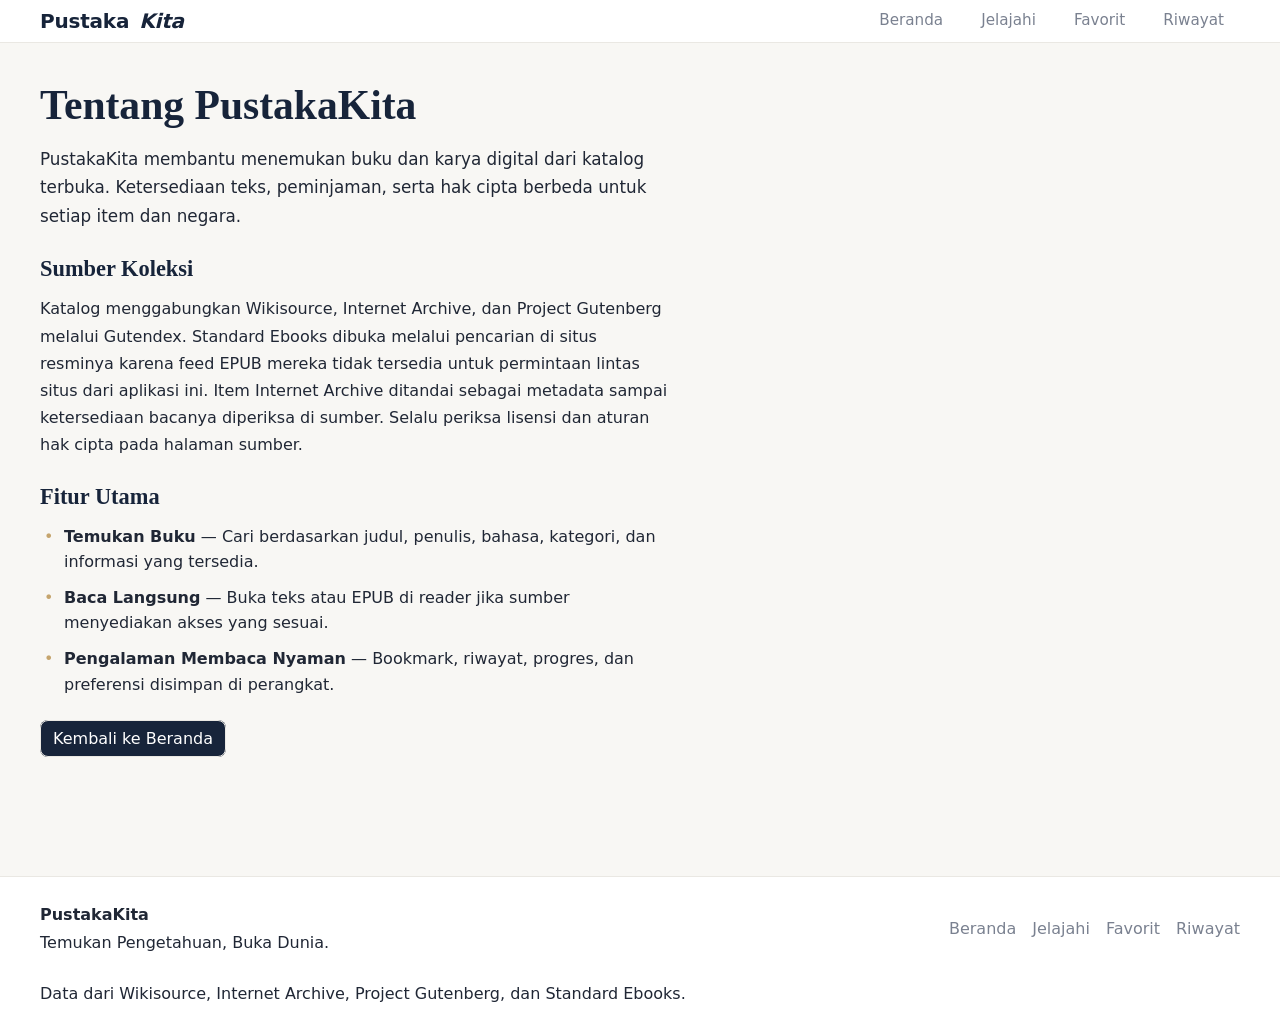
<file: about.html>
<!doctype html>
<html lang="id"><head>
<meta charset="utf-8"><meta name="viewport" content="width=device-width,initial-scale=1">
<title>Tentang PustakaKita</title>
<meta name="description" content="Tentang PustakaKita dan sumber katalog buku digital yang digunakan.">
<link rel="preconnect" href="https://fonts.googleapis.com"><link rel="preconnect" href="https://fonts.gstatic.com" crossorigin>
<link href="https://fonts.googleapis.com/css2?family=Plus+Jakarta+Sans:wght@400;500;600&display=swap" rel="stylesheet">
<link rel="stylesheet" href="./style.css">
</head><body data-view="about">

<header class="top"><div class="wrap">
  <a class="brand" href="./index.htm#/">Pustaka<i>Kita</i></a>
  <nav class="nav" aria-label="Utama">
    <a href="./index.htm#/">Beranda</a><a href="./index.htm#/cari">Jelajahi</a><a href="./index.htm#/favorit">Favorit</a><a href="./index.htm#/riwayat">Riwayat</a>
  </nav>
</div></header>

<main>
  <div class="wrap about-content">
    <h1 class="about-title">Tentang PustakaKita</h1>
    <p class="about-lead">PustakaKita membantu menemukan buku dan karya digital dari katalog terbuka. Ketersediaan teks, peminjaman, serta hak cipta berbeda untuk setiap item dan negara.</p>

    <h2 class="about-heading">Sumber Koleksi</h2>
    <p class="about-paragraph">Katalog menggabungkan Wikisource, Internet Archive, dan Project Gutenberg melalui Gutendex. Standard Ebooks dibuka melalui pencarian di situs resminya karena feed EPUB mereka tidak tersedia untuk permintaan lintas situs dari aplikasi ini. Item Internet Archive ditandai sebagai metadata sampai ketersediaan bacanya diperiksa di sumber. Selalu periksa lisensi dan aturan hak cipta pada halaman sumber.</p>

    <h2 class="about-heading">Fitur Utama</h2>
    <ul class="about-features">
      <li><strong>Temukan Buku</strong> — Cari berdasarkan judul, penulis, bahasa, kategori, dan informasi yang tersedia.</li>
      <li><strong>Baca Langsung</strong> — Buka teks atau EPUB di reader jika sumber menyediakan akses yang sesuai.</li>
      <li><strong>Pengalaman Membaca Nyaman</strong> — Bookmark, riwayat, progres, dan preferensi disimpan di perangkat.</li>
    </ul>

    <p><a class="btn" href="./index.htm#/">Kembali ke Beranda</a></p>
  </div>
</main>

<footer class="foot"><div class="wrap">
  <div><b class="serif">PustakaKita</b><br>Temukan Pengetahuan, Buka Dunia.</div>
  <nav aria-label="Footer"><a href="./index.htm#/">Beranda</a><a href="./index.htm#/cari">Jelajahi</a><a href="./index.htm#/favorit">Favorit</a><a href="./index.htm#/riwayat">Riwayat</a></nav>
  <div>Data dari Wikisource, Internet Archive, Project Gutenberg, dan Standard Ebooks.</div>
</div></footer>

</body></html>
</file>
<file: style.css>
:root {
    --bg: #F8F7F4;
    --ivory: #F8F7F4;
    --surface: #FFFFFF;
    --midnight-navy: #17243A;
    --deep-navy: #101A2B;
    --muted-gold: #C5A46D;
    --primary-text: #202735;
    --secondary-text: #7A8190;
    --border: #EAE8E3;
    --navy: #17243A;
    --ink: #202735;
    --muted: #7A8190;
    --primary: #17243A;
    --primary-hover: #101A2B;
    --gold: #C5A46D;
    --line: #EAE8E3;
}

:root[data-theme="dark"] {
    --bg: #111827;
    --ivory: #111827;
    --surface: #1F2937;
    --midnight-navy: #F3F4F6;
    --deep-navy: #E5E7EB;
    --primary-text: #F3F4F6;
    --secondary-text: #A8B0BE;
    --border: #374151;
    --navy: #F3F4F6;
    --ink: #F3F4F6;
    --muted: #A8B0BE;
    --primary: #F3F4F6;
    --primary-hover: #E5E7EB;
    --line: #374151;
}

* {
    box-sizing: border-box
}

html {
    scroll-padding-top: 90px
}

body {
    margin: 0;
    background: var(--ivory);
    color: var(--primary-text);
    font: 400 16px/1.7 "Inter", system-ui, -apple-system, BlinkMacSystemFont, sans-serif;
    min-height: 100vh;
    display: flex;
    flex-direction: column
}

a {
    color: inherit
}

:focus-visible {
    outline: 2px solid var(--muted-gold);
    outline-offset: 2px
}

.wrap {
    width: 100%;
    max-width: 1280px;
    margin: 0 auto;
    padding: 0 clamp(16px, 4vw, 40px)
}

main {
    flex: 1
}

/* header - sticky navbar */
.top {
    background: var(--surface);
    border-bottom: 1px solid var(--border);
    position: sticky;
    top: 0;
    z-index: 100;
    backdrop-filter: blur(8px);
}

.nav-container {
    display: flex;
    align-items: center;
    justify-content: space-between;
    gap: 24px;
    min-height: 72px;
    flex-wrap: nowrap;
}

.top .nav-container {
    max-width: 1600px;
}

.nav-left {
    display: flex;
    align-items: center;
    flex-shrink: 0;
}

.brand {
    display: flex;
    align-items: center;
    gap: 10px;
    font-family: Inter, system-ui, sans-serif;
    font-size: 1.25rem;
    text-decoration: none;
    font-weight: 600;
    color: var(--midnight-navy);
    letter-spacing: -0.01em;
    transition: opacity 0.2s ease;
}

.brand:hover {
    opacity: 0.9;
}

.brand-icon {
    color: var(--midnight-navy);
    flex-shrink: 0;
}

.brand-name {
    white-space: nowrap;
}

.nav-center {
    display: flex;
    align-items: center;
    gap: 4px;
    margin-left: auto;
    margin-right: auto;
    flex-wrap: nowrap;
    min-width: 0;
}

.nav {
    display: flex;
    gap: 6px;
    flex-wrap: nowrap;
}

.nav a {
    padding: 8px 16px;
    text-decoration: none;
    color: var(--secondary-text);
    border-radius: 8px;
    font-weight: 500;
    font-size: 0.95rem;
    transition: all 0.2s ease;
    white-space: nowrap;
    position: relative;
}

.nav a:hover {
    color: var(--midnight-navy);
    background: rgba(197, 164, 109, 0.08);
}

.nav a[aria-current="page"] {
    color: var(--midnight-navy);
    font-weight: 600;
}

.nav-right {
    display: flex;
    align-items: center;
    gap: 12px;
    flex-shrink: 0;
}

.detail-access-note {
    margin: 14px 0;
    padding: 12px 14px;
    border: 1px solid var(--border);
    border-radius: 10px;
    background: var(--ivory);
    color: var(--secondary-text);
    font-size: 0.9rem;
    line-height: 1.6;
}

.reader-text {
    max-width: 72ch;
    margin: 0 auto;
    overflow-wrap: anywhere;
    white-space: pre-wrap;
    font: inherit;
}

.nav-search-form {
    display: flex;
    align-items: center;
    gap: 8px;
    background: var(--ivory);
    border: 1px solid var(--border);
    border-radius: 10px;
    padding: 6px 12px;
    min-width: 200px;
    transition: all 0.2s ease;
}

.nav-search-form:focus-within {
    border-color: var(--muted-gold);
    box-shadow: 0 0 0 3px rgba(197, 164, 109, 0.1);
}

.nav-search-icon {
    color: var(--secondary-text);
    flex-shrink: 0;
}

.nav-search-form input {
    border: none;
    background: transparent;
    outline: none;
    font: 400 0.9rem/1.5 "Inter", system-ui, sans-serif;
    color: var(--primary-text);
    width: 100%;
    min-width: 0;
}

.nav-search-form input::placeholder {
    color: var(--secondary-text);
}

.nav-icon-link {
    display: flex;
    align-items: center;
    gap: 6px;
    text-decoration: none;
    color: var(--secondary-text);
    padding: 8px 10px;
    border-radius: 8px;
    font-weight: 500;
    font-size: 0.9rem;
    transition: all 0.2s ease;
    white-space: nowrap;
}

.nav-icon-link:hover {
    color: var(--midnight-navy);
    background: rgba(197, 164, 109, 0.08);
}

.nav-icon-link[aria-current="page"] {
    color: var(--midnight-navy);
    font-weight: 600;
}

.nav-icon-link svg {
    color: currentColor;
    flex-shrink: 0;
}

.nav-icon-text {
    display: inline;
}

.nav-hamburger {
    display: none;
    background: transparent;
    border: 1px solid var(--border);
    border-radius: 8px;
    padding: 8px;
    cursor: pointer;
    transition: all 0.2s ease;
}

.theme-toggle {
    border: 1px solid var(--border);
    border-radius: 8px;
    padding: 8px 10px;
    background: var(--surface);
    color: var(--primary-text);
    font: inherit;
    cursor: pointer;
}

.nav-hamburger:hover {
    background: var(--ivory);
    border-color: var(--muted-gold);
}

.nav-hamburger span {
    display: block;
    width: 20px;
    height: 2px;
    background: var(--midnight-navy);
    margin: 4px 0;
    border-radius: 2px;
}

.nav-mobile-menu {
    display: none;
    background: var(--surface);
    border-bottom: 1px solid var(--border);
}

.nav-mobile {
    display: flex;
    flex-direction: column;
    padding: 8px 0;
}

.nav-mobile a {
    padding: 12px clamp(16px, 4vw, 40px);
    text-decoration: none;
    color: var(--secondary-text);
    font-weight: 500;
    font-size: 0.95rem;
    border-left: 3px solid transparent;
    transition: all 0.2s ease;
}

.nav-mobile a:hover {
    color: var(--midnight-navy);
    background: rgba(197, 164, 109, 0.08);
    border-left-color: var(--muted-gold);
}

.nav-mobile a[aria-current="page"] {
    color: var(--midnight-navy);
    font-weight: 600;
    border-left-color: var(--muted-gold);
    background: rgba(197, 164, 109, 0.08);
}

/* hero section */
.hero {
    padding: clamp(48px, 8vw, 80px) 0 clamp(40px, 7vw, 64px);
    background: linear-gradient(180deg, var(--ivory) 0%, rgba(248, 247, 244, 0.7) 100%);
}

.hero-grid {
    display: grid;
    grid-template-columns: 1.1fr 0.9fr;
    gap: clamp(40px, 6vw, 80px);
    align-items: center;
}

.hero-content {
    display: flex;
    flex-direction: column;
    gap: 24px;
}

.hero-eyebrow {
    font-size: 0.75rem;
    font-weight: 600;
    letter-spacing: 0.12em;
    color: var(--muted-gold);
    text-transform: uppercase;
}

.hero-title {
    font-size: clamp(2rem, 5vw, 3.5rem);
    font-weight: 700;
    line-height: 1.15;
    color: var(--midnight-navy);
    margin: 0;
    letter-spacing: -0.02em;
}

.hero-description {
    font-size: clamp(1rem, 2vw, 1.125rem);
    color: var(--secondary-text);
    line-height: 1.8;
    margin: 0;
    max-width: 540px;
}

.hero-search {
    margin-top: 8px;
}

.hero-search-inner {
    display: flex;
    align-items: center;
    gap: 12px;
    background: var(--surface);
    border: 1px solid var(--border);
    border-radius: 12px;
    padding: 8px 8px 8px 16px;
    box-shadow: 0 2px 8px rgba(23, 36, 58, 0.04);
    transition: all 0.2s ease;
    max-width: 540px;
}

.hero-search-inner:focus-within {
    border-color: var(--muted-gold);
    box-shadow: 0 0 0 3px rgba(197, 164, 109, 0.12), 0 4px 12px rgba(23, 36, 58, 0.06);
}

.hero-search-icon {
    color: var(--secondary-text);
    flex-shrink: 0;
}

.hero-search-inner input {
    flex: 1;
    border: none;
    background: transparent;
    outline: none;
    font: 400 0.95rem/1.6 "Inter", system-ui, sans-serif;
    color: var(--primary-text);
    min-width: 0;
}

.hero-search-inner input::placeholder {
    color: var(--secondary-text);
}

.hero-search-btn {
    background: var(--midnight-navy);
    color: #FFFFFF;
    border: none;
    padding: 10px 28px;
    border-radius: 10px;
    font: 500 0.95rem/1.5 "Inter", system-ui, sans-serif;
    cursor: pointer;
    transition: all 0.2s ease;
    white-space: nowrap;
    flex-shrink: 0;
}

.hero-search-btn:hover {
    background: var(--deep-navy);
    box-shadow: 0 4px 12px rgba(23, 36, 58, 0.2);
}

.hero-search-btn:active {
    transform: translateY(1px);
}

.hero-showcase {
    display: flex;
    justify-content: center;
    align-items: center;
}

.book-stack {
    position: relative;
    width: 100%;
    max-width: 380px;
    aspect-ratio: 4/3;
}

.book-card {
    position: absolute;
    border-radius: 6px;
    overflow: hidden;
    box-shadow: 0 20px 40px rgba(16, 26, 43, 0.15), 0 8px 16px rgba(16, 26, 43, 0.1);
    background: #f1f5f9;
    transition: transform 0.3s ease;
}

.book-card:hover {
    transform: translateY(-4px) rotate(0deg) !important;
}

.book-card img {
    width: 100%;
    height: 100%;
    object-fit: cover;
    display: block;
}

.book-1 {
    width: 140px;
    aspect-ratio: 2/3;
    top: 10%;
    left: 0;
    transform: rotate(-12deg);
    z-index: 1;
}

.book-2 {
    width: 150px;
    aspect-ratio: 2/3;
    top: 5%;
    left: 35%;
    transform: rotate(-4deg);
    z-index: 2;
}

.book-3 {
    width: 155px;
    aspect-ratio: 2/3;
    top: 15%;
    left: 62%;
    transform: rotate(8deg);
    z-index: 3;
}

.book-4 {
    width: 145px;
    aspect-ratio: 2/3;
    bottom: 5%;
    left: 18%;
    transform: rotate(-2deg);
    z-index: 4;
}

/* sections */
.sec {
    padding: 48px 0 64px;
}

/* grid */
.grid {
    display: grid;
    gap: 24px 18px;
    grid-template-columns: repeat(2, minmax(0, 1fr))
}

.discovery-header {
    margin: 56px 0 24px;
}

.discovery-header:first-of-type {
    margin-top: 0;
}

.discovery-header .section-title {
    font-size: clamp(1.375rem, 3vw, 1.875rem);
    font-weight: 600;
    margin: 0 0 8px;
    color: var(--midnight-navy);
    letter-spacing: -0.01em;
}

.section-desc {
    margin: 0;
    color: var(--secondary-text);
    font-size: 0.95rem;
}

/* grid */
.grid {
    display: grid;
    gap: 24px 18px;
    grid-template-columns: repeat(2, minmax(0, 1fr))
}

@media(min-width:640px) {
    .grid {
        grid-template-columns: repeat(3, minmax(0, 1fr))
    }
}

@media(min-width:900px) {
    .grid {
        grid-template-columns: repeat(4, minmax(0, 1fr))
    }
}

@media(min-width:1100px) {
    .grid {
        grid-template-columns: repeat(5, minmax(0, 1fr))
    }
}

@media(min-width:1400px) {
    .grid {
        grid-template-columns: repeat(6, minmax(0, 1fr))
    }
}

.card {
    display: flex;
    flex-direction: column;
    background: var(--surface);
    border: 1px solid var(--border);
    border-radius: 12px;
    overflow: hidden;
    box-shadow: 0 2px 8px rgba(23, 36, 58, 0.04);
    transition: box-shadow 0.25s ease, transform 0.25s ease;
    height: 100%;
}

.card:hover {
    box-shadow: 0 12px 32px rgba(23, 36, 58, 0.1), 0 4px 12px rgba(23, 36, 58, 0.06);
    transform: translateY(-4px);
}

.card-cover-wrap {
    position: relative;
    width: 100%;
    aspect-ratio: 2/3;
    background: linear-gradient(135deg, #f1f5f9 0%, #e2e8f0 100%);
    overflow: hidden;
}

.card .cover {
    display: block;
    width: 100%;
    height: 100%;
    border-radius: 0;
    box-shadow: none;
    transition: none;
}

.card .cover:hover {
    box-shadow: none;
    transform: none;
}

.card .cover img {
    width: 100%;
    height: 100%;
    object-fit: cover;
    display: block;
}

.card .cover .ph {
    display: flex;
    flex-direction: column;
    align-items: center;
    justify-content: center;
    height: 100%;
    padding: 16px;
    gap: 12px;
    text-align: center;
    color: var(--secondary-text);
}

.card .cover .ph svg {
    width: 48px;
    height: 72px;
    opacity: 0.6;
}

.ph-title {
    font-size: 0.75rem;
    line-height: 1.4;
    max-height: 2.8em;
    overflow: hidden;
    display: -webkit-box;
    -webkit-line-clamp: 2;
    -webkit-box-orient: vertical;
}

.card-fav {
    position: absolute;
    top: 10px;
    right: 10px;
    width: 34px;
    height: 34px;
    border-radius: 50%;
    background: rgba(255, 255, 255, 0.95);
    border: 1px solid var(--border);
    display: flex;
    align-items: center;
    justify-content: center;
    cursor: pointer;
    color: var(--secondary-text);
    transition: all 0.2s ease;
    padding: 0;
    z-index: 2;
    box-shadow: 0 2px 8px rgba(16, 26, 43, 0.08);
}

.card-fav:hover {
    background: var(--surface);
    color: var(--midnight-navy);
    border-color: var(--muted-gold);
}

.card-fav.active {
    background: var(--midnight-navy);
    color: #FFFFFF;
    border-color: var(--midnight-navy);
}

.card-fav svg {
    display: block;
}

.card-body {
    padding: 14px 16px 16px;
    display: flex;
    flex-direction: column;
    gap: 6px;
    flex: 1;
}

.card-title {
    margin: 0;
    font-size: 0.92rem;
    font-weight: 600;
    line-height: 1.4;
    color: var(--midnight-navy);
    display: -webkit-box;
    -webkit-line-clamp: 2;
    -webkit-box-orient: vertical;
    overflow: hidden;
    min-height: 2.8em;
}

.card-title a {
    text-decoration: none;
    color: inherit;
}

.card-title a:hover {
    text-decoration: underline;
}

.card-author {
    margin: 0;
    font-size: 0.82rem;
    color: var(--secondary-text);
    line-height: 1.4;
    overflow: hidden;
    text-overflow: ellipsis;
    white-space: nowrap;
}

.card-meta {
    display: flex;
    align-items: center;
    gap: 10px;
    margin-top: auto;
    padding-top: 4px;
}

.card-year {
    font-size: 0.78rem;
    color: var(--secondary-text);
}

.card-rating {
    display: flex;
    align-items: center;
    gap: 4px;
    font-size: 0.78rem;
    color: var(--midnight-navy);
    font-weight: 500;
}

.card-rating svg {
    flex-shrink: 0;
}

/* category section */
.category-grid {
    display: grid;
    grid-template-columns: repeat(auto-fit, minmax(140px, 1fr));
    gap: 12px;
    margin-bottom: 48px;
}

.category-card {
    display: flex;
    align-items: center;
    gap: 10px;
    padding: 12px 16px;
    background: var(--surface);
    border: 1px solid var(--border);
    border-radius: 10px;
    cursor: pointer;
    font: 500 0.9rem/1.5 "Inter", system-ui, sans-serif;
    color: var(--midnight-navy);
    transition: all 0.2s ease;
    text-align: left;
}

.category-card:hover {
    border-color: var(--muted-gold);
    background: rgba(197, 164, 109, 0.06);
    box-shadow: 0 4px 12px rgba(23, 36, 58, 0.06);
}

.category-icon {
    font-size: 1.1rem;
    flex-shrink: 0;
}

.category-name {
    white-space: nowrap;
}

/* responsive */
@media(max-width:1100px) {
    .nav-center {
        display: none;
    }

    @media(max-width:1399px) {
        .nav-center {
            display: none;
        }

        .nav-hamburger {
            display: block;
        }
    }

    .nav-hamburger {
        display: block;
    }

    .nav-icon-text {
        display: none;
    }

    .nav-search-form {
        min-width: 160px;
    }

    .search-main {
        grid-template-columns: 260px 1fr;
        gap: 24px;
    }
    .detail-layout {
        grid-template-columns: 280px 1fr;
        gap: 40px;
    }
}

@media(max-width:968px) {
    .nav-container {
        gap: 16px;
    }
    .nav-search-form {
        min-width: 140px;
    }
    .nav-icon-link {
        padding: 8px;
    }
    .nav-mobile-menu.active {
        display: block;
    }
    .search-main {
        grid-template-columns: 1fr;
        gap: 20px;
    }
    .search-sidebar {
        position: static;
        order: 1;
    }
    .search-results-section {
        order: 2;
    }
    .detail-layout {
        grid-template-columns: 1fr;
        gap: 32px;
    }
    .detail-left {
        position: static;
        max-width: 260px;
        margin: 0 auto;
    }
}

@media(max-width:900px) {
    .hero-grid {
        grid-template-columns: 1fr;
        gap: 48px;
    }
    .hero-showcase {
        order: 2;
    }
    .hero-content {
        order: 1;
    }
    .book-stack {
        max-width: 320px;
    }
    .card-grid {
        gap: 20px 14px;
    }
}

@media(max-width:640px) {
    .nav-container {
        min-height: 64px;
        gap: 10px;
    }
    .brand-name {
        font-size: 1.125rem;
    }
    .nav-search-form {
        display: none;
    }
    .nav-icon-link {
        display: none;
    }
    .nav-right {
        gap: 6px;
    }
    .hero {
        padding: 40px 0 36px;
    }
    .hero-grid {
        gap: 40px;
    }
    .hero-title {
        font-size: clamp(1.75rem, 8vw, 2.5rem);
    }
    .hero-search-inner {
        padding: 6px 6px 6px 12px;
        gap: 8px;
    }
    .hero-search-btn {
        padding: 10px 20px;
        font-size: 0.9rem;
    }
    .book-stack {
        max-width: 280px;
    }
    .book-1 {
        width: 110px;
    }
    .book-2 {
        width: 120px;
        left: 32%;
    }
    .book-3 {
        width: 125px;
        left: 58%;
    }
    .book-4 {
        width: 115px;
        left: 15%;
    }
    .discovery-header {
        margin: 40px 0 18px;
    }
    .card-grid {
        gap: 16px 12px;
    }
    .card-body {
        padding: 12px 12px 14px;
    }
    .card-title {
        font-size: 0.88rem;
        min-height: 2.6em;
    }
    .card-author {
        font-size: 0.78rem;
    }
    .category-grid {
        grid-template-columns: repeat(2, 1fr);
    }
    .search-header {
        padding: 28px 0 20px;
    }
    .search-sidebar {
        padding: 18px;
    }
    .search-sidebar {
        order: 1;
    }
    .search-results-section {
        order: 2;
    }
    .search-toolbar {
        flex-direction: column;
        align-items: flex-start;
        gap: 12px;
    }
    .detail-title {
        font-size: clamp(1.5rem, 6vw, 2.25rem);
    }
    .detail-meta-row {
        grid-template-columns: 1fr;
        gap: 6px;
    }
    .list-header {
        padding: 28px 0 20px;
    }
    .list-empty {
        padding: 60px 16px;
    }
    .reader-header-inner {
        flex-direction: column;
        align-items: flex-start;
        gap: 10px;
    }
    .reader-title {
        text-align: left;
    }
    .reader-toolbar-inner {
        flex-direction: column;
        align-items: flex-start;
    }
    .reader-container {
        padding: 16px;
    }
    .reader-viewport {
        min-height: 400px;
    }
}

/* hide old elements */
.hero-old,
.about,
.cats,
.nav-search {
    display: none !important
}

[hidden] {
    display: none !important
}

.footer-tagline {
    color: var(--secondary-text);
}

.about-content {
    padding-top: 40px;
    padding-bottom: 60px;
}

.about-title {
    margin: 0 0 16px;
    color: var(--navy);
    font: 700 clamp(1.8rem, 5vw, 2.6rem)/1.1 Georgia, serif;
}

.about-lead,
.about-paragraph {
    max-width: 62ch;
    margin: 0 0 24px;
    line-height: 1.7;
}

.about-lead {
    font-size: 1.05rem;
}

.about-heading {
    margin: 24px 0 12px;
    color: var(--navy);
    font: 700 1.4rem/1.3 Georgia, serif;
}

.about-features {
    max-width: 62ch;
    margin: 0 0 28px;
    padding: 0;
    list-style: none;
}

.about-features li {
    margin-bottom: 10px;
    padding-left: 24px;
    line-height: 1.6;
}

.about-features li::before {
    content: "•";
    float: left;
    margin-left: -20px;
    color: var(--gold);
}

.detail-layout {
    display: grid;
    grid-template-columns: minmax(200px, 300px) minmax(0, 1fr);
    gap: clamp(24px, 5vw, 56px);
    padding: 24px 0 56px;
}

.detail-cover {
    position: relative;
    max-width: 300px;
    margin: 0 auto;
    overflow: hidden;
    border: 1px solid var(--border);
    border-radius: 10px;
    background: var(--surface);
}

.detail-cover img,
.detail-cover-placeholder {
    display: block;
    width: 100%;
}

.detail-cover img {
    aspect-ratio: 2 / 3;
    object-fit: cover;
}

.detail-cover-placeholder {
    display: flex;
    min-height: 240px;
    flex-direction: column;
    align-items: center;
    justify-content: center;
    gap: 12px;
    padding: 20px;
    color: var(--secondary-text);
    text-align: center;
}

.detail-title,
.list-title {
    margin: 0 0 12px;
    color: var(--midnight-navy);
}

.detail-author,
.list-desc,
.detail-note {
    color: var(--secondary-text);
}

.detail-badges,
.detail-actions,
.library-tabs,
.reader-actions,
.reader-nav,
.reader-zoom,
.reader-view-modes {
    display: flex;
    flex-wrap: wrap;
    align-items: center;
    gap: 10px;
}

.detail-badge,
.detail-btn,
.btn,
.reader-btn,
.reader-nav-btn,
.reader-zoom-btn,
.reader-mode-btn,
.library-tab,
.pager-btn {
    border: 1px solid var(--border);
    border-radius: 8px;
    background: var(--surface);
    color: var(--primary-text);
    padding: 8px 12px;
    font: inherit;
    text-decoration: none;
}

.detail-actions {
    margin: 20px 0;
}

.detail-btn-primary,
.btn {
    background: var(--midnight-navy);
    color: #fff;
}

.detail-section {
    margin-top: 28px;
}

.detail-meta-row {
    display: grid;
    grid-template-columns: minmax(110px, 160px) minmax(0, 1fr);
    gap: 12px;
    padding: 10px 0;
    border-bottom: 1px solid var(--border);
}

.detail-meta-label {
    color: var(--secondary-text);
}

.reader-viewport {
    min-height: 55vh;
    max-width: 100%;
    overflow: auto;
    background: var(--surface);
}

.reader-viewport canvas {
    display: block;
    max-width: 100%;
    height: auto;
    margin: 0 auto;
}

.reader-message {
    padding: 40px 20px;
    color: var(--secondary-text);
    text-align: center;
}

.reader-container {
    padding: 24px;
    background: var(--surface);
    color: var(--primary-text);
    font-family: var(--reader-font, Georgia), serif;
    font-size: 16px;
    line-height: 1.7;
}

.reader-container[data-reader-font="Inter"] { font-family: Inter, sans-serif; }
.reader-container[data-reader-font="Merriweather"] { font-family: Merriweather, Georgia, serif; }
.reader-container[data-reader-font="Crimson Pro"] { font-family: "Crimson Pro", Georgia, serif; }
.reader-container[data-reader-font="Georgia"] { font-family: Georgia, serif; }

.reader-container[data-reader-font-size="12"] { font-size: 12px; }
.reader-container[data-reader-font-size="13"] { font-size: 13px; }
.reader-container[data-reader-font-size="14"] { font-size: 14px; }
.reader-container[data-reader-font-size="15"] { font-size: 15px; }
.reader-container[data-reader-font-size="16"] { font-size: 16px; }
.reader-container[data-reader-font-size="17"] { font-size: 17px; }
.reader-container[data-reader-font-size="18"] { font-size: 18px; }
.reader-container[data-reader-font-size="19"] { font-size: 19px; }
.reader-container[data-reader-font-size="20"] { font-size: 20px; }
.reader-container[data-reader-font-size="21"] { font-size: 21px; }
.reader-container[data-reader-font-size="22"] { font-size: 22px; }
.reader-container[data-reader-font-size="23"] { font-size: 23px; }
.reader-container[data-reader-font-size="24"] { font-size: 24px; }
.reader-container[data-reader-font-size="25"] { font-size: 25px; }
.reader-container[data-reader-font-size="26"] { font-size: 26px; }
.reader-container[data-reader-font-size="27"] { font-size: 27px; }
.reader-container[data-reader-font-size="28"] { font-size: 28px; }
.reader-container[data-reader-font-size="29"] { font-size: 29px; }
.reader-container[data-reader-font-size="30"] { font-size: 30px; }
.reader-container[data-reader-font-size="31"] { font-size: 31px; }
.reader-container[data-reader-font-size="32"] { font-size: 32px; }

.reader-container[data-reader-line-height="1.4"] { line-height: 1.4; }
.reader-container[data-reader-line-height="1.5"] { line-height: 1.5; }
.reader-container[data-reader-line-height="1.6"] { line-height: 1.6; }
.reader-container[data-reader-line-height="1.7"] { line-height: 1.7; }
.reader-container[data-reader-line-height="1.8"] { line-height: 1.8; }
.reader-container[data-reader-line-height="1.9"] { line-height: 1.9; }
.reader-container[data-reader-line-height="2"] { line-height: 2; }

.reader-viewport {
    font-family: inherit;
    font-size: inherit;
    line-height: inherit;
}

.reader-container[data-reader-theme="sepia"] {
    background: #f4ecd8;
    color: #433522;
}

.reader-container[data-reader-theme="dark"] {
    background: #111827;
    color: #f3f4f6;
}

.reader-container[data-reader-width="narrow"] .reader-viewport {
    max-width: 720px;
    margin: 0 auto;
}

.reader-container[data-reader-width="wide"] .reader-viewport {
    width: 100%;
}

.reader-frame {
    width: 100%;
    height: 70vh;
    border: 0;
}

.reader-toc-panel,
.reader-settings-panel {
    display: none;
    position: fixed;
    z-index: 110;
    top: 20%;
    right: 16px;
    width: min(360px, calc(100vw - 32px));
    max-height: 70vh;
    overflow: auto;
    padding: 20px;
    border: 1px solid var(--border);
    border-radius: 12px;
    background: var(--surface);
    color: var(--primary-text);
    box-shadow: 0 12px 32px rgba(16, 26, 43, 0.18);
}

.reader-toc-panel.active,
.reader-settings-panel.active {
    display: block;
}

.reader-toc-header,
.reader-settings-header {
    display: flex;
    justify-content: space-between;
    align-items: center;
    margin-bottom: 16px;
    font-weight: 600;
}

.reader-toc-link {
    display: block;
    width: 100%;
    padding: 10px 0;
    border: 0;
    border-bottom: 1px solid var(--border);
    background: transparent;
    color: inherit;
    text-align: left;
    cursor: pointer;
}

.reader-settings-content,
.reader-setting-group {
    display: grid;
    gap: 10px;
}

.reader-setting-group {
    padding: 10px 0;
}

.library-empty {
    padding: 40px 20px;
    color: var(--secondary-text);
    text-align: center;
}

.library-dashboard {
    display: grid;
    grid-template-columns: minmax(260px, 0.8fr) minmax(0, 1.6fr);
    gap: 16px;
    margin: 20px 0;
}

.reading-goal-card,
.reading-analytics,
.library-note {
    min-width: 0;
    padding: 20px;
    border: 1px solid var(--border);
    border-radius: 12px;
    background: var(--surface);
}

.reading-goal-card {
    display: grid;
    grid-template-columns: auto minmax(0, 1fr);
    align-content: center;
    gap: 14px;
}

.reading-goal-card h2,
.analytics-chart h2 {
    margin: 0 0 8px;
    font-size: 1rem;
}

.reading-goal-card p {
    margin: 0;
    color: var(--secondary-text);
}

.goal-ring {
    display: grid;
    width: 76px;
    aspect-ratio: 1;
    place-items: center;
    border-radius: 50%;
    background: conic-gradient(var(--gold) var(--goal-progress, 0%), var(--border) 0);
}

.goal-ring span {
    display: grid;
    width: 58px;
    aspect-ratio: 1;
    place-items: center;
    border-radius: 50%;
    background: var(--surface);
    font-weight: 700;
}

.reading-goal-controls {
    display: flex;
    grid-column: 1 / -1;
    flex-wrap: wrap;
    align-items: center;
    gap: 8px;
}

.reading-goal-controls input {
    width: 76px;
    padding: 8px;
    border: 1px solid var(--border);
    border-radius: 8px;
    background: var(--surface);
    color: var(--primary-text);
    font: inherit;
}

.library-actions {
    display: flex;
    justify-content: flex-end;
    margin: 12px 0;
}

.analytics-summary {
    display: flex;
    flex-wrap: wrap;
    gap: 24px;
    margin-bottom: 18px;
}

.analytics-summary div {
    display: grid;
    gap: 2px;
}

.analytics-summary strong {
    font-size: 1.5rem;
    color: var(--primary-text);
}

.analytics-summary span,
.analytics-month,
.analytics-genre {
    color: var(--secondary-text);
    font-size: 0.85rem;
}

.analytics-chart + .analytics-chart {
    margin-top: 18px;
}

.analytics-months {
    display: grid;
    grid-template-columns: repeat(6, minmax(0, 1fr));
    gap: 8px 12px;
}

.analytics-month,
.analytics-genre {
    display: grid;
    grid-template-columns: minmax(28px, auto) minmax(24px, 1fr) auto;
    align-items: center;
    gap: 8px;
}

.analytics-bar {
    height: 8px;
    overflow: hidden;
    border-radius: 99px;
    background: var(--border);
}

.analytics-bar i {
    display: block;
    height: 100%;
    border-radius: inherit;
    background: var(--gold);
}

.analytics-genre + .analytics-genre {
    margin-top: 8px;
}

.library-note {
    margin: 10px 0;
}

.library-note blockquote {
    margin: 12px 0;
    padding-left: 12px;
    border-left: 3px solid var(--gold);
    color: var(--secondary-text);
}

.library-note p {
    white-space: pre-wrap;
}

.library-note small {
    color: var(--secondary-text);
}

.library-note-actions {
    display: flex;
    flex-wrap: wrap;
    gap: 8px;
    margin-top: 12px;
}

.library-tabs {
    margin: 20px 0;
}

.library-tab.active,
.reader-mode-btn.active {
    border-color: var(--gold);
    background: rgba(197, 164, 109, 0.12);
}

.search-main {
    display: grid;
    grid-template-columns: minmax(220px, 280px) minmax(0, 1fr);
    gap: 32px;
    align-items: start;
    padding-bottom: 56px;
}

.search-sidebar {
    position: sticky;
    top: 96px;
    padding: 22px;
    border: 1px solid var(--border);
    border-radius: 14px;
    background: var(--surface);
}

.filters,
.filter-group {
    display: grid;
    gap: 10px;
}

.filters {
    gap: 20px;
}

.filter-label,
.library-status-label {
    color: var(--primary-text);
    font-size: 0.88rem;
    font-weight: 600;
}

.filter-select,
.filter-input,
.reader-select,
.reader-setting-group select {
    width: 100%;
    min-height: 42px;
    padding: 9px 12px;
    border: 1px solid var(--border);
    border-radius: 9px;
    background: var(--ivory);
    color: var(--primary-text);
    font: inherit;
}

.filter-select:focus,
.filter-input:focus,
.reader-select:focus,
.reader-setting-group select:focus {
    border-color: var(--gold);
    outline: 2px solid rgba(197, 164, 109, 0.2);
}

.filter-check {
    display: flex;
    align-items: flex-start;
    gap: 10px;
    color: var(--secondary-text);
    font-size: 0.88rem;
}

.filter-check input {
    width: 18px;
    height: 18px;
    flex: 0 0 auto;
    accent-color: var(--midnight-navy);
}

.source-search-link {
    margin: 20px 0;
    color: var(--secondary-text);
    font-size: 0.9rem;
}

.source-search-link a {
    color: var(--primary-text);
    font-weight: 600;
}

.footer-sources {
    flex-basis: 100%;
    width: 100%;
    color: var(--secondary-text);
    font-size: 0.8rem;
    line-height: 1.5;
}

.card-foot {
    display: flex;
    flex-wrap: wrap;
    align-items: center;
    justify-content: space-between;
    gap: 6px;
    padding-top: 8px;
    border-top: 1px solid var(--border);
    font-size: 0.72rem;
}

.card-access {
    color: var(--secondary-text);
}

.card-source {
    color: var(--secondary-text);
}

.card-publisher {
    overflow: hidden;
    color: var(--secondary-text);
    font-size: 0.75rem;
    text-overflow: ellipsis;
    white-space: nowrap;
}

.card-foot:empty,
.card-publisher:empty {
    display: none;
}

.card-progress {
    display: block;
    width: 100%;
    height: 4px;
    overflow: hidden;
    margin-top: 6px;
    appearance: none;
    border-radius: 99px;
    background: var(--border);
}

.card-progress::-webkit-progress-bar {
    border-radius: 99px;
    background: var(--border);
}

.card-progress::-webkit-progress-value {
    border-radius: 99px;
    background: var(--gold);
}

.card-progress::-moz-progress-bar {
    border-radius: 99px;
    background: var(--gold);
}
.search-grid.list {
    grid-template-columns: minmax(0, 1fr);
}

.search-grid.list .card {
    display: grid;
    grid-template-columns: 100px minmax(0, 1fr);
}

.search-grid.list .card-cover-wrap {
    aspect-ratio: auto;
    min-height: 145px;
}

.search-grid.list .card-foot {
    justify-content: flex-start;
}

.view-toggle {
    display: flex;
    gap: 8px;
}

.view-btn {
    display: inline-grid;
    width: 40px;
    height: 40px;
    place-items: center;
    border: 1px solid var(--border);
    border-radius: 8px;
    background: var(--surface);
    color: var(--primary-text);
    cursor: pointer;
}

.view-btn[aria-pressed="true"] {
    border-color: var(--gold);
    background: rgba(197, 164, 109, 0.12);
}

.pager {
    display: flex;
    align-items: center;
    justify-content: center;
    gap: 16px;
    margin-top: 28px;
}

button:disabled {
    cursor: not-allowed;
    opacity: 0.5;
}

.upload-panel {
    display: flex;
    align-items: center;
    justify-content: space-between;
    gap: 20px;
    margin: 20px 0;
    padding: 20px;
    border: 1px solid var(--border);
    border-radius: 12px;
    background: var(--surface);
}

.upload-panel h2,
.upload-panel p {
    margin: 0;
}

.upload-panel h2 {
    font-size: 1rem;
}

.upload-panel p {
    color: var(--secondary-text);
    font-size: 0.88rem;
}

.upload-button {
    flex: 0 0 auto;
    cursor: pointer;
}

.upload-item,
.library-bookmark {
    display: grid;
    grid-template-columns: minmax(0, 1fr) auto auto;
    align-items: center;
    gap: 12px;
    margin: 10px 0;
    padding: 16px;
    border: 1px solid var(--border);
    border-radius: 10px;
    background: var(--surface);
}

.upload-item span,
.library-bookmark span {
    color: var(--secondary-text);
    font-size: 0.85rem;
}

.library-status-label {
    display: block;
    margin: 18px 0 8px;
}

.reader-select {
    max-width: 320px;
}

.search-empty,
.search-error {
    padding: 48px 20px;
    border: 1px dashed var(--border);
    border-radius: 12px;
    color: var(--secondary-text);
    text-align: center;
}

.search-empty-title,
.search-error-title {
    margin: 0 0 8px;
    color: var(--primary-text);
    font-size: 1.1rem;
    font-weight: 700;
}

.search-empty-desc,
.search-error-desc {
    margin: 0;
}

@media (max-width: 968px) {
    .search-main {
        grid-template-columns: minmax(0, 1fr);
    }

    .search-sidebar {
        position: static;
        order: 1;
    }

    .search-results-section {
        order: 2;
    }
}

@media (max-width: 640px) {
    .search-grid.list .card {
        grid-template-columns: 84px minmax(0, 1fr);
    }

    .detail-layout {
        grid-template-columns: minmax(0, 1fr);
    }

    .detail-meta-row {
        grid-template-columns: 1fr;
        gap: 4px;
    }

    .upload-panel {
        align-items: stretch;
        flex-direction: column;
    }

    .upload-item,
    .library-bookmark {
        grid-template-columns: minmax(0, 1fr) auto;
    }

    .upload-item span,
    .library-bookmark span {
        grid-column: 1 / -1;
    }

    .theme-toggle {
        padding: 7px;
        font-size: 0.8rem;
    }

    .reader-container {
        padding: 12px;
    }
}

/* Shared responsive safeguards and page chrome */
.wrap {
    padding-left: max(clamp(16px, 4vw, 40px), env(safe-area-inset-left));
    padding-right: max(clamp(16px, 4vw, 40px), env(safe-area-inset-right));
}

main,
main > [data-view-id],
.search-main,
.search-results-section,
.reader-container,
.reader-viewport {
    min-width: 0;
}

img,
canvas,
iframe,
video {
    max-width: 100%;
}

.card-title,
.detail-title,
.detail-meta-row > :last-child,
.list-title,
.reader-title,
.upload-item strong {
    overflow-wrap: anywhere;
}

.top > .wrap {
    display: flex;
    align-items: center;
    justify-content: space-between;
    gap: clamp(12px, 3vw, 32px);
}

.top > .wrap > .nav {
    flex-wrap: wrap;
    justify-content: flex-end;
}

.top > .wrap > .nav a {
    padding: 8px clamp(8px, 1.5vw, 16px);
}

.reader-header {
    position: sticky;
    top: 0;
    z-index: 90;
    padding-top: env(safe-area-inset-top);
    border-bottom: 1px solid var(--border);
    background: var(--surface);
}

.reader-header-inner,
.reader-toolbar-inner {
    display: flex;
    align-items: center;
    justify-content: space-between;
    gap: 16px;
    padding-top: 12px;
    padding-bottom: 12px;
}

.reader-title {
    min-width: 0;
    font-weight: 600;
}

.reader-toolbar {
    border-bottom: 1px solid var(--border);
    background: var(--surface);
}

.reader-nav,
.reader-zoom,
.reader-view-modes {
    min-width: 0;
}

.reader-viewport {
    width: 100%;
    min-height: min(55vh, 640px);
    overflow: auto;
    overscroll-behavior: contain;
}

.reader-viewport canvas {
    height: auto;
}

.reader-frame {
    display: block;
}

.reader-toc-panel,
.reader-settings-panel {
    max-height: min(70vh, calc(100dvh - 32px - env(safe-area-inset-top) - env(safe-area-inset-bottom)));
    overscroll-behavior: contain;
}

.foot {
    margin-top: 48px;
    border-top: 1px solid var(--border);
    background: var(--surface);
}

.foot > .wrap {
    display: flex;
    flex-wrap: wrap;
    align-items: center;
    justify-content: space-between;
    gap: 24px;
    padding-top: 24px;
    padding-bottom: max(24px, env(safe-area-inset-bottom));
}

.foot nav {
    display: flex;
    flex-wrap: wrap;
    gap: 8px 16px;
}

.foot nav a {
    color: var(--secondary-text);
    text-decoration: none;
}

.foot nav a:hover {
    color: var(--primary-text);
}

button,
select,
input,
a.detail-btn {
    touch-action: manipulation;
}

@media (max-width: 640px) {
    .top > .wrap {
        flex-wrap: wrap;
        gap: 8px;
    }

    .top > .wrap > .nav {
        width: 100%;
        justify-content: flex-start;
    }

    .top > .wrap > .nav a {
        padding: 6px 8px;
    }

    .hero-grid {
        gap: 28px;
    }

    .hero-showcase {
        overflow: hidden;
    }

    .search-sidebar {
        width: 100%;
    }

    .pager {
        gap: 8px;
        flex-wrap: wrap;
    }

    .pager-info {
        flex: 1 1 100%;
        order: -1;
        text-align: center;
    }

    .reader-header-inner,
    .reader-toolbar-inner {
        align-items: stretch;
        flex-direction: column;
        gap: 10px;
    }

    .reader-actions,
    .reader-nav,
    .reader-view-modes,
    .reader-zoom {
        width: 100%;
    }

    .reader-nav {
        justify-content: space-between;
    }

    .reader-viewport {
        min-height: 45vh;
    }

    .reader-toc-panel,
    .reader-settings-panel {
        top: max(8px, env(safe-area-inset-top));
        right: max(8px, env(safe-area-inset-right));
        left: max(8px, env(safe-area-inset-left));
        width: auto;
        max-height: calc(100dvh - 16px - env(safe-area-inset-top) - env(safe-area-inset-bottom));
    }

    .foot > .wrap {
        align-items: flex-start;
        flex-direction: column;
        gap: 16px;
    }
}

@media (max-width: 360px) {
    .wrap {
        padding-left: max(12px, env(safe-area-inset-left));
        padding-right: max(12px, env(safe-area-inset-right));
    }

    .hero-grid > *,
    .hero-search,
    .hero-search-inner {
        min-width: 0;
        width: 100%;
    }

    .hero-search-btn {
        padding-right: 10px;
        padding-left: 10px;
    }

    .grid {
        gap: 14px 8px;
    }

    .card-body {
        padding-right: 9px;
        padding-left: 9px;
    }

    .pager-btn {
        padding-right: 9px;
        padding-left: 9px;
    }
}

/* Refined discovery landing page and single-row desktop navigation */
.hero {
    padding-top: clamp(42px, 6vw, 72px);
    background:
        radial-gradient(ellipse at 82% 30%, rgba(197, 164, 109, 0.13), transparent 34%),
        linear-gradient(180deg, var(--surface), var(--ivory));
}

.hero-grid {
    max-width: 1440px;
    grid-template-columns: minmax(0, 1.08fr) minmax(300px, 0.92fr);
    gap: clamp(32px, 5vw, 72px);
}

.hero-content {
    gap: 20px;
}

.hero-eyebrow {
    display: inline-flex;
    align-items: center;
    gap: 8px;
    color: #94703a;
}

.hero-eyebrow::before {
    width: 22px;
    height: 2px;
    background: currentColor;
    content: "";
}

.hero-title {
    max-width: 14ch;
    font-size: clamp(2.35rem, 5.2vw, 4.25rem);
    line-height: 1.08;
    letter-spacing: -0.045em;
}

.hero-description {
    max-width: 54ch;
}

.hero-search-inner {
    max-width: 590px;
    border-radius: 14px;
    box-shadow: 0 12px 32px rgba(23, 36, 58, 0.07);
}

.hero-search-btn {
    padding: 12px 22px;
    font-weight: 600;
}

.hero-trust {
    display: flex;
    flex-wrap: wrap;
    gap: 10px 20px;
    color: var(--secondary-text);
    font-size: 0.84rem;
}

.hero-trust span {
    display: inline-flex;
    align-items: center;
    gap: 7px;
}

.hero-trust b {
    display: inline-grid;
    width: 19px;
    height: 19px;
    place-items: center;
    border-radius: 50%;
    background: rgba(91, 126, 92, 0.12);
    color: #4a7650;
    font-size: 0.72rem;
}

.hero-showcase {
    position: relative;
    min-height: 340px;
}

.book-stack {
    max-width: 430px;
    filter: drop-shadow(0 20px 20px rgba(16, 26, 43, 0.08));
}

.book-card {
    display: flex;
    flex-direction: column;
    justify-content: space-between;
    padding: 17px 15px;
    border: 1px solid rgba(255, 255, 255, 0.34);
    border-radius: 9px;
    box-shadow: 0 18px 34px rgba(16, 26, 43, 0.2);
}

.book-1 {
    background: linear-gradient(150deg, #567665, #294a44);
}

.book-2 {
    background: linear-gradient(150deg, #d6ad66, #a56d38);
}

.book-3 {
    background: linear-gradient(150deg, #364d70, #1d2c49);
}

.book-cover-kicker,
.book-cover-footer {
    color: rgba(255, 255, 255, 0.78);
    font-size: 0.48rem;
    font-weight: 700;
    letter-spacing: 0.14em;
}

.book-cover-title {
    color: #fff;
    font: 600 clamp(0.9rem, 1.3vw, 1.2rem)/1.15 Georgia, serif;
    letter-spacing: -0.025em;
}

.book-cover-rule {
    width: 28px;
    height: 2px;
    background: rgba(255, 255, 255, 0.7);
}

.showcase-stamp {
    position: absolute;
    right: 3%;
    bottom: 3%;
    display: grid;
    width: 92px;
    height: 92px;
    place-content: center;
    border: 1px solid rgba(197, 164, 109, 0.55);
    border-radius: 50%;
    background: var(--surface);
    box-shadow: 0 12px 30px rgba(23, 36, 58, 0.12);
    color: var(--midnight-navy);
    text-align: center;
    transform: rotate(8deg);
}

.showcase-stamp span {
    font-size: 1.45rem;
    font-weight: 700;
    line-height: 1;
}

.showcase-stamp small {
    margin-top: 4px;
    color: var(--secondary-text);
    font-size: 0.54rem;
    font-weight: 700;
    letter-spacing: 0.08em;
    line-height: 1.2;
}

.book-discovery {
    padding-top: 28px;
}

.book-discovery > .discovery-header:first-child {
    margin-bottom: 20px;
}

.book-discovery .section-desc {
    max-width: 68ch;
}

.card {
    border-radius: 15px;
    box-shadow: 0 5px 18px rgba(23, 36, 58, 0.055);
}

.card-cover-wrap {
    background: #e9e5dc;
}

.card .cover .ph {
    background: linear-gradient(145deg, #526b61, #243e3a);
    color: #fff;
}

.card-grid .card:nth-child(5n + 2) .cover .ph,
.search-grid .card:nth-child(5n + 2) .cover .ph {
    background: linear-gradient(145deg, #b27b4f, #754a36);
}

.card-grid .card:nth-child(5n + 3) .cover .ph,
.search-grid .card:nth-child(5n + 3) .cover .ph {
    background: linear-gradient(145deg, #5b6d91, #303f60);
}

.card-grid .card:nth-child(5n + 4) .cover .ph,
.search-grid .card:nth-child(5n + 4) .cover .ph {
    background: linear-gradient(145deg, #997056, #694a42);
}

.card-grid .card:nth-child(5n) .cover .ph,
.search-grid .card:nth-child(5n) .cover .ph {
    background: linear-gradient(145deg, #7a8057, #505735);
}

.card .cover .ph-title {
    color: #fff;
    font: 600 0.82rem/1.35 Georgia, serif;
}

.card-language {
    padding: 2px 7px;
    border-radius: 999px;
    background: rgba(197, 164, 109, 0.14);
    color: var(--secondary-text);
    font-size: 0.68rem;
    font-weight: 600;
    letter-spacing: 0.04em;
}

.reader-source-note {
    margin-top: 12px;
    margin-bottom: 24px;
    color: var(--secondary-text);
    font-size: 0.82rem;
}

.reader-source-note a {
    color: var(--primary-text);
    text-underline-offset: 3px;
}

.nav-right .nav-icon-link {
    display: none;
}

@media (min-width: 1101px) {
    .nav-container {
        display: grid;
        grid-template-columns: auto minmax(0, 1fr) auto;
        gap: 20px;
    }

    .nav-center {
        justify-content: center;
        gap: 2px;
        margin: 0;
    }

    .nav-center a {
        padding: 8px 12px;
        font-size: 0.9rem;
    }

    .nav-right {
        gap: 10px;
    }
}

@media (max-width: 1100px) {
    .hero-grid {
        grid-template-columns: minmax(0, 1fr) minmax(280px, 0.85fr);
    }
}

@media (max-width: 900px) {
    .hero-grid {
        grid-template-columns: minmax(0, 1fr);
    }

    .hero-showcase {
        min-height: 290px;
    }
}

@media (max-width: 640px) {
    .hero {
        padding-top: 38px;
    }

    .hero-title {
        font-size: clamp(2.1rem, 10vw, 3rem);
    }

    .hero-trust {
        gap: 8px 12px;
        font-size: 0.76rem;
    }

    .hero-showcase {
        min-height: 250px;
    }

    .book-stack {
        max-width: 300px;
    }

    .showcase-stamp {
        right: 0;
        bottom: 0;
        width: 78px;
        height: 78px;
    }
}

/* Keep the desktop header on one line and make the catalog easier to scan. */
.nav-container {
    flex-wrap: nowrap;
}

.search-header {
    padding: clamp(32px, 5vw, 56px) 0 24px;
}

.search-header h1 {
    margin: 0;
    color: var(--midnight-navy);
    font: 700 clamp(1.8rem, 4vw, 2.6rem)/1.15 Georgia, serif;
    letter-spacing: -0.025em;
}

.search-subtitle,
.search-rights-note {
    margin: 10px 0 0;
    color: var(--secondary-text);
}

.search-rights-note {
    font-size: 0.82rem;
}

.search-sidebar {
    box-shadow: 0 8px 24px rgba(23, 36, 58, 0.045);
}

.search-toolbar {
    display: flex;
    align-items: center;
    justify-content: space-between;
    gap: 16px;
    margin-bottom: 18px;
}

.results-count {
    color: var(--secondary-text);
    font-size: 0.9rem;
}

.access-filters {
    display: flex;
    align-items: center;
    flex-wrap: wrap;
    gap: 8px;
    margin-bottom: 16px;
}

.access-filter {
    padding: 7px 14px;
    border: 1px solid var(--border);
    border-radius: 999px;
    background: var(--surface);
    color: var(--secondary-text);
    cursor: pointer;
    font: inherit;
    font-size: 0.88rem;
}

.access-filter.active {
    border-color: var(--midnight-navy);
    background: var(--midnight-navy);
    color: var(--surface);
}

.access-count {
    margin-left: auto;
    color: var(--secondary-text);
    font-size: 0.82rem;
}

.search-grid {
    align-items: stretch;
}

.search-grid .card {
    min-width: 0;
}

.card-access {
    color: var(--primary-text);
    font-weight: 600;
}

.card-price {
    color: var(--primary-text);
    font-weight: 600;
}

@media (min-width: 1280px) {
    .nav-container {
        display: grid;
        grid-template-columns: auto minmax(0, 1fr) auto;
        gap: 14px;
    }

    .nav-center {
        display: flex;
        justify-content: center;
        gap: 0;
        margin: 0;
    }

    .nav-center a {
        padding: 8px 9px;
        font-size: 0.84rem;
    }

    .nav-hamburger,
    .nav-mobile-menu {
        display: none;
    }

    .nav-search-form {
        min-width: 160px;
    }
}

@media (min-width: 641px) and (max-width: 1279px) {
    .nav-center {
        display: none;
    }

    .nav-hamburger {
        display: block;
    }

    .nav-mobile-menu.active {
        display: block;
    }
}

@media (max-width: 640px) {
    .search-header {
        padding-top: 28px;
    }

    .search-toolbar {
        align-items: flex-start;
        flex-direction: column;
    }
}

@media (max-width: 900px) {
    .library-dashboard {
        grid-template-columns: 1fr;
    }
}

@media (max-width: 640px) {
    .analytics-months {
        grid-template-columns: repeat(4, minmax(0, 1fr));
    }

    .library-actions {
        justify-content: flex-start;
    }
}
</file>
